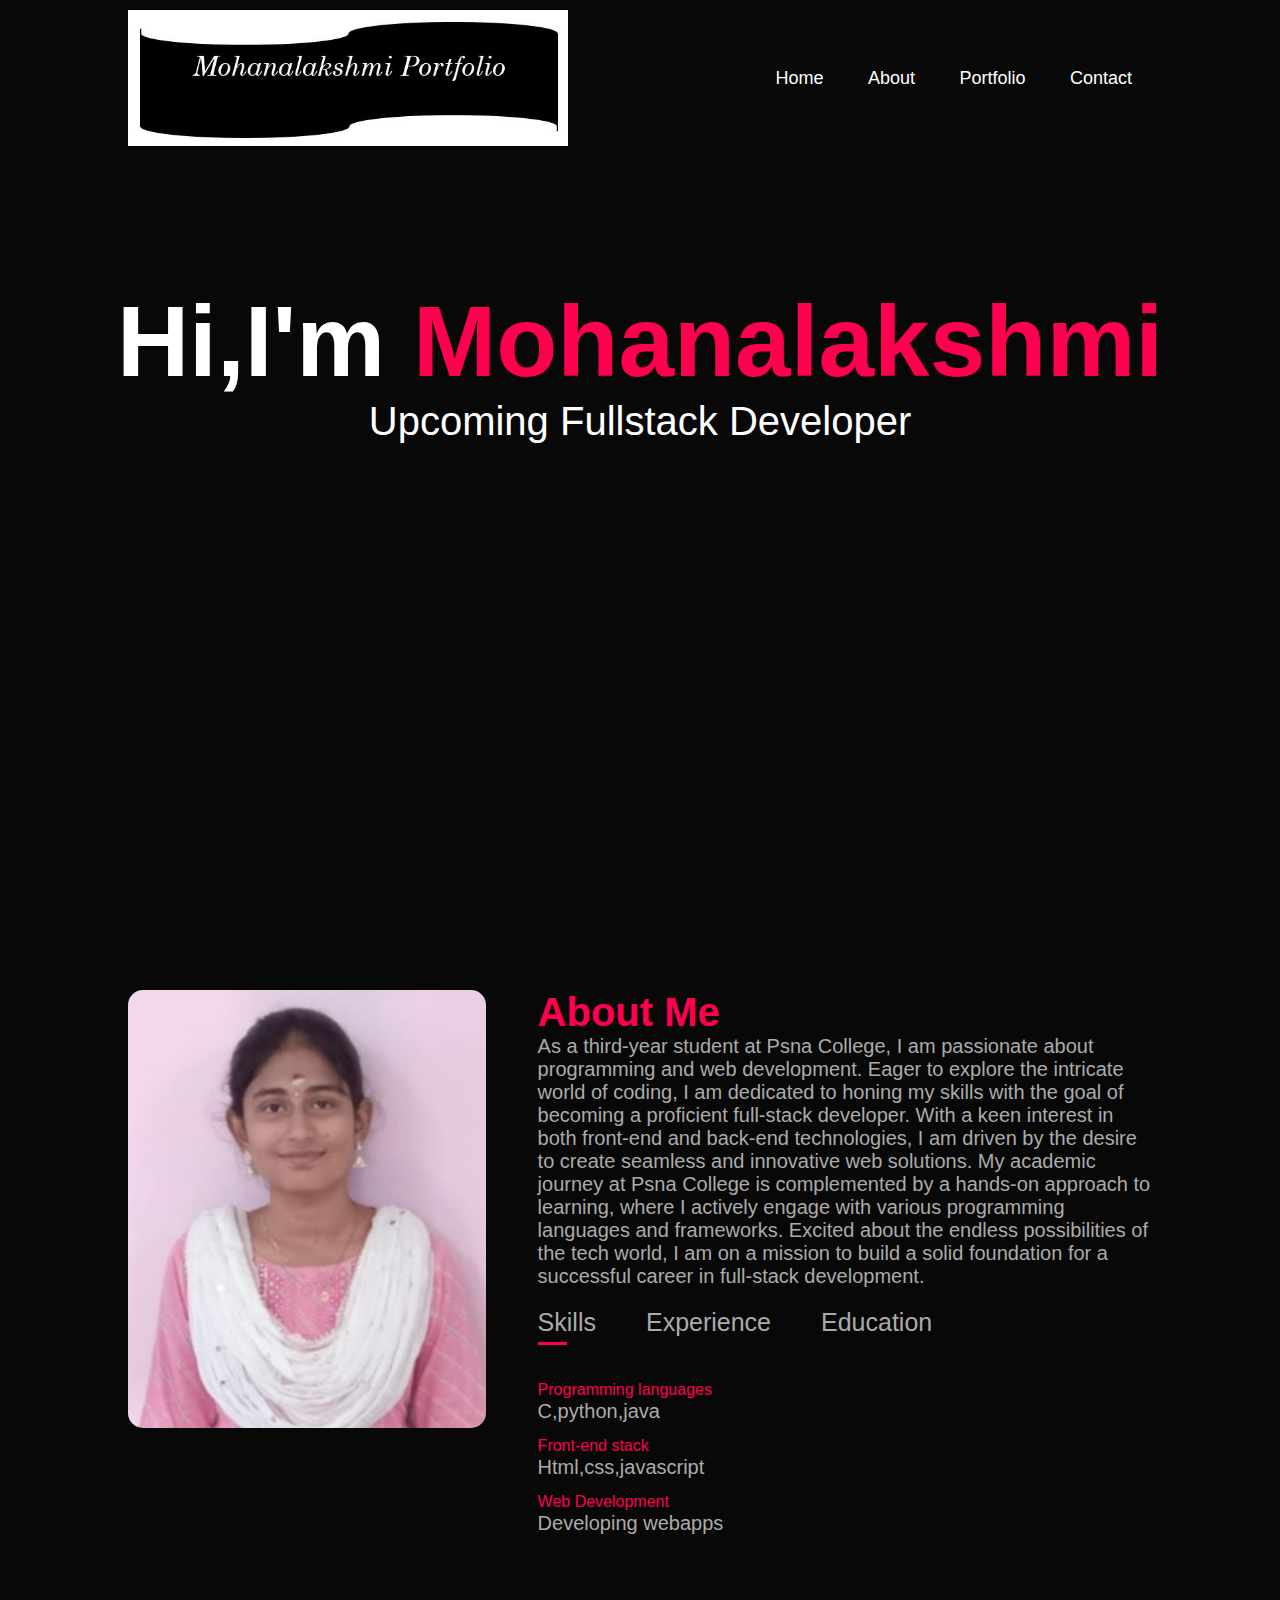
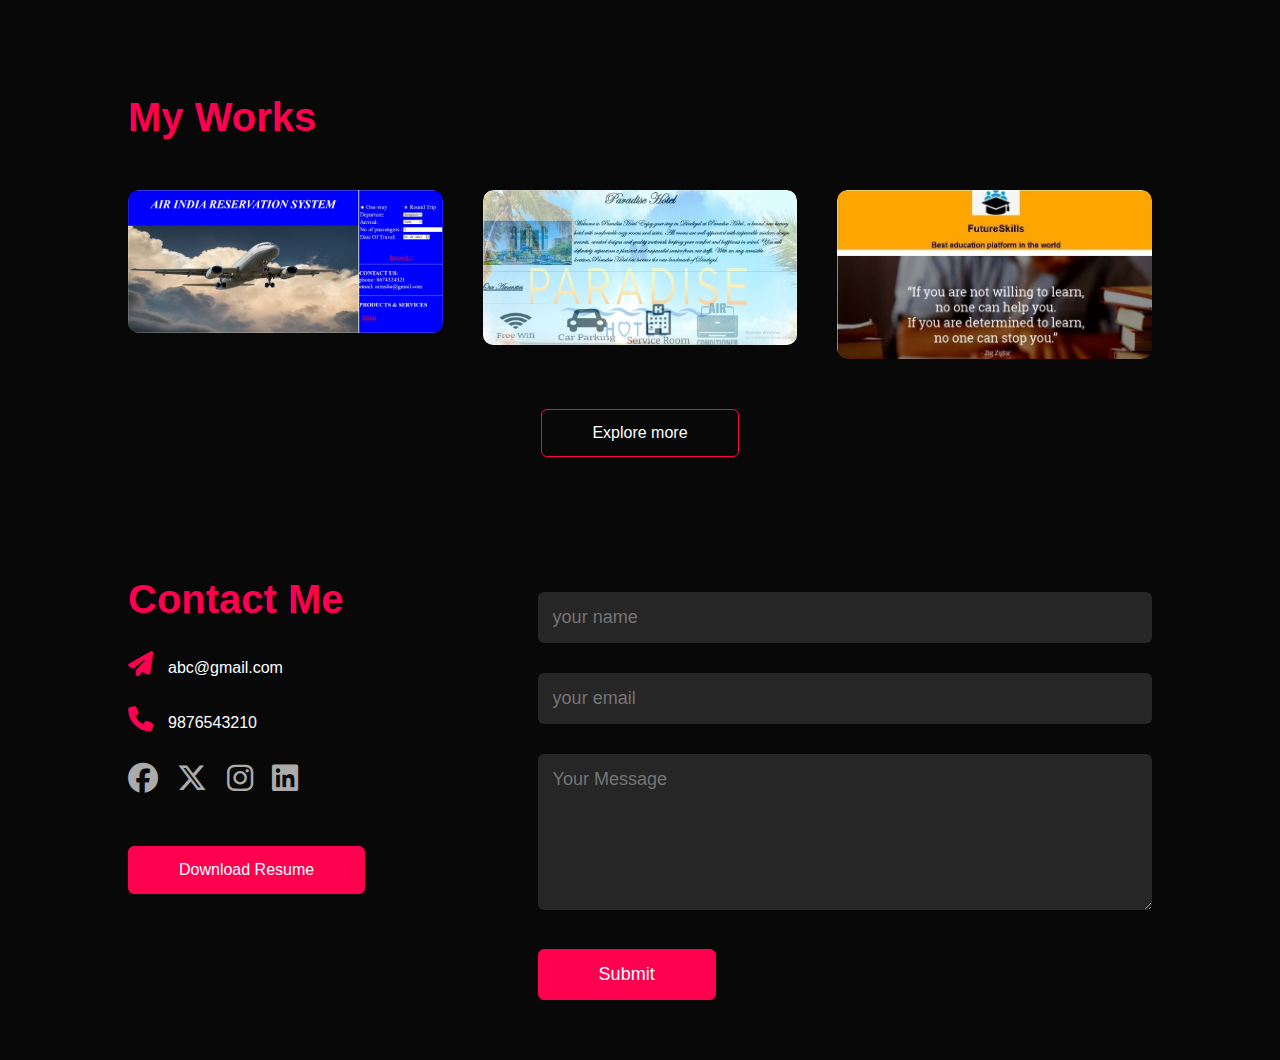
<file: index.html>
<!DOCTYPE html>
<html lang="en">
  <head>
    <meta charset="UTF-8" />
    <meta name="viewport" content="width=device-width, initial-scale=1.0" />
    <title>protfolio</title>
    <link rel="stylesheet" href="style.css" />
    <link
      rel="stylesheet"
      href="https://cdnjs.cloudflare.com/ajax/libs/font-awesome/6.5.1/css/all.min.css"
    />
  </head>
  <body>
    <div id="header">
      <div class="container">
        <nav>
          <img src="logo.jpg" class="logo" />
          <ul id="sidemenu">
            <li><a href="#header">Home</a></li>
            <li><a href="#about">About</a></li>
            <li><a href="#portfolio">Portfolio</a></li>
            <li><a href="#contact">Contact</a></li>
            <i class="fas fa-times" onclick="closemenu()"></i>
          </ul>
          <i class="fas fa-bars" onclick="openmenu()"> </i>
        </nav>
      </div>
      <div class="header-text">
        <h1>Hi,I'm <span>Mohanalakshmi</span></h1>
        <p>Upcoming Fullstack Developer</p>
      </div>
    </div>
    <!--------------------------------ABOUT------------------------------------------------->
    <div id="about">
      <div class="container">
        <div class="row">
          <div class="about-col-1">
            <img src="Mohana.jpg" />
          </div>
          <div class="about-col-2">
            <h1 class="sub-title">About Me</h1>
            <p>
              As a third-year student at Psna College, I am passionate about
              programming and web development. Eager to explore the intricate
              world of coding, I am dedicated to honing my skills with the goal
              of becoming a proficient full-stack developer. With a keen
              interest in both front-end and back-end technologies, I am driven
              by the desire to create seamless and innovative web solutions. My
              academic journey at Psna College is complemented by a hands-on
              approach to learning, where I actively engage with various
              programming languages and frameworks. Excited about the endless
              possibilities of the tech world, I am on a mission to build a
              solid foundation for a successful career in full-stack
              development.
            </p>
            <div class="tab-titles">
              <p class="tab-links active" onclick="opentab('Skills')">Skills</p>
              <p class="tab-links" onclick="opentab('Experience')">
                Experience
              </p>
              <p class="tab-links" onclick="opentab('Education')">Education</p>
            </div>
            <div class="tab-contents s" id="Skills">
              <ul>
                <li>
                  <span>Programming languages</span><br />
                  C,python,java
                </li>
                <li><span>Front-end stack</span><br />Html,css,javascript</li>
                <li>
                  <span>Web Development</span><br />
                  Developing webapps
                </li>
              </ul>
            </div>
            <div class="tab-contents" id="Experience">
              <ul>
                <li>
                  <span>2023 November</span><br />
                  Web development intern at Arsus Solutions
                </li>
                <li>
                  <span>2023 October</span><br />AWS Master class Student of
                  PanTech eLearning
                </li>
              </ul>
            </div>
            <div class="tab-contents" id="Education">
              <ul>
                <li>
                  <span>B.E CSE(2021-2025)</span><br />
                  PSNA College of engineering and technology
                </li>
                <li>
                  <span>HSC</span><br />St.Joseph's.matric.higher.sec.school
                </li>
              </ul>
            </div>
          </div>
        </div>
      </div>
    </div>
    <!--------------------PORTFOLIO--------------------->
    <div id="portfolio">
      <div class="container">
        <h1 class="sub-title">My Works</h1>
        <div class="worklist">
          <div class="work">
            <img src="flight.JPG"/>
            <div class="layer">
              <h3>Flight ticket booking website</h3>
              <p>This website enables user to book their flight tickets.</p>
              <a href="flight.html"><i class="fas fa-external-link-alt"></i></a>
            </div>
          </div>
          <div class="work">
            <img src="hotel.JPG"/>
            <div class="layer">
              <h3>Hotel rooms booking website</h3>
              <p>This website enables user to book their rooms in hotel.</p>
              <a href="eg.html"><i class="fas fa-external-link-alt"></i></a>
            </div>
          </div>
          <div class="work">
            <img src="land.JPG"/>
            <div class="layer">
              <h3>Landing webage</h3>
              <p>
                This website enables user to access different educational
                courses.
              </p>
              <a href="land.html"><i class="fas fa-external-link-alt"></i></a>
            </div>
          </div>
        </div>
        <a href="#" class="btn">Explore more</a>
      </div>
    </div>
    <!--------------------------------contact-------------------------->
    <div id="contact">
      <div class="container">
        <div class="row">
          <div class="contact-left">
            <h1 class="sub-title">Contact Me</h1>
            <p><i class="fa-solid fa-paper-plane"></i>abc@gmail.com</p>
            <p><i class="fa-solid fa-phone"></i>9876543210</p>
            <div class="social-icons">
              <a href="https://facebook.com/"
                ><i class="fa-brands fa-facebook"></i
              ></a>
              <a href="https://twitter.com/"
                ><i class="fa-brands fa-x-twitter"></i
              ></a>
              <a href="https://instagram.com/"
                ><i class="fa-brands fa-instagram"></i
              ></a>
              <a
                href="https://www.linkedin.com/in/mohanalakshmi-s-827165229?utm_source=share&utm_campaign=share_via&utm_content=profile&utm_medium=android_app"
                ><i class="fa-brands fa-linkedin"></i
              ></a>
            </div>
            <a href="Resume.pdf" download class="btn btn2">Download Resume</a>
          </div>
          <div class="contact-right">
            <form>
              <input type="text" name="Name" placeholder="your name" required />
              <input
                type="text"
                name="email"
                placeholder="your email"
                required
              />
              <textarea
                name="Message"
                rows="6"
                placeholder="Your Message"
              ></textarea>
              <button type="submit" class="btn btn2">Submit</button>
            </form>
          </div>
        </div>
      </div>
    </div>

    <!---------------------javascript---------------------->
    <script>
      var tablinks = document.getElementsByClassName("tab-links");
      var tabcontents = document.getElementsByClassName("tab-contents");
      function opentab(tabname) {
        for (tablink of tablinks) {
          tablink.classList.remove("active");
        }
        for (tabcontent of tabcontents) {
          tabcontent.classList.remove("s");
        }
        event.currentTarget.classList.add("active");
        document.getElementById(tabname).classList.add("s");
      }
    </script>
    <script>
      var sidemen = document.getElementById("sidemenu");
      function openmenu() {
        sidemen.style.right = "0";
      }
      function closemenu() {
        sidemen.style.right = "-200px";
      }
    </script>
  </body>
</html>
</file>
<file: style.css>
* {
  margin: 0;
  padding: 0;
  font-family: "Poppins", sans-serif;
  box-sizing: border-box;
}
html {
  scroll-behavior: smooth;
}
body {
  background: #080808;
  color: #fff;
}
#header {
  width: 100%;
  height: 100vh;
  background-size: cover;
  background-position: center;
}
.container {
  padding: 10px 10%;
}
nav {
  display: flex;
  align-items: center;
  justify-content: space-between;
  flex-wrap: wrap;
}

.logo {
  width: 440px;
}

nav ul li {
  display: inline-block;
  list-style: none;
  margin: 10px 20px;
}
nav ul li a {
  color: #fff;
  text-decoration: none;
  font-size: 18px;
  position: relative;
}
nav ul li a::after {
  content: "";
  width: 0;
  height: 3px;
  background: #ff004f;
  position: absolute;
  left: 0;
  bottom: -6px;
  transition: 0.5s;
}
nav ul li a:hover::after {
  width: 100%;
}
.header-text {
  margin-top: 10%;
  font-size: 40px;
  text-align: center;
}
.header-text h1 {
  font-size: 100px;
  margin-top: 20px;
}
.header-text h1 span {
  color: #ff004f;
}

#about {
  padding: 80px 0;
  color: #ababab;
}
.row {
  display: flex;
  justify-content: space-between;
  flex-wrap: wrap;
}
.about-col-1 {
  flex-basis: 35%;
}
.about-col-1 img {
  width: 100%;
  border-radius: 15px;
}
.about-col-2 {
  flex-basis: 60%;
  font-size: 20px;
}

.sub-title {
  font-size: 40px;
  font-weight: 600;
  color: #ff004f;
}
.tab-titles {
  display: flex;
  margin: 20px 0 40px;
}
.tab-links {
  margin-right: 50px;
  font-size: 25px;
  font-weight: 500;
  cursor: pointer;
  position: relative;
}
.tab-links::after {
  content: "";
  width: 0;
  height: 3px;
  background: #ff004f;
  position: absolute;
  left: 0;
  bottom: -8px;
  transition: 0.5s;
}
.tab-links.active::after {
  width: 50%;
}
.tab-contents ul li {
  list-style: none;
  margin: 10px 0;
}
.tab-contents ul li span {
  color: #ff004f;
  font-size: 16px;
}
.tab-contents {
  display: none;
}
.tab-contents.s {
  display: block;
}
#portfolio {
  padding: 50px 0;
}
.worklist {
  display: grid;
  grid-template-columns: repeat(auto-fit, minmax(250px, 1fr));
  grid-gap: 40px;
  margin-top: 50px;
}
.work {
  border-radius: 10px;
  position: relative;
  overflow:hidden;
}
.work img {
  width: 100%;
  border-radius: 10px;
  display: block;
  transition: transform 0.5s;
}
.layer {
  width: 100%;
  height: 0;
  background: linear-gradient(rgba(0, 0, 0, 0.6), #ff004f);
  border-radius: 10px;
  position: absolute;
  left: 0;
  bottom: 0;
  overflow:hidden;
  display: flex;
  align-items: center;
  justify-content: center;
  flex-direction: column;
  padding: 0 40px;
  text-align: center;
  font-size: 14px;
  transition: height 0.5s;
}
.layer h3 {
  font-weight: 800;
  margin-bottom: 20px;
}
.layer a {
  margin-top: 20px;
  color: #ff004f;
  text-decoration: none;
  font-size: 18px;
  line-height: 60px;
  background: #fff;
  width: 60px;
  height: 60px;
  border-radius: 50%;
  text-align: center;
}
.work:hover img {
  transform: scale(1.1);
}
.work:hover .layer {
  height: 100%;
}
.btn {
  display: block;
  margin: 50px auto;
  width: fit-content;
  border: 1px solid #ff004f;
  padding: 14px 50px;
  border-radius: 6px;
  text-decoration: none;
  color: #fff;
  transition: background 0.5s;
}
.btn:hover {
  background: #ff004f;
}
<!-----------------------------------contact------------------------------
  > .contact-left {
  flex-basis: 35%;
}
.contact-right {
  flex-basis: 60%;
}
.contact-left p {
  margin-top: 30px;
}
.contact-left p i {
  color: #ff004f;
  margin-right: 15px;
  font-size: 25px;
}
.social-icons {
  margin-top: 30px;
}
.social-icons a {
  text-decoration: none;
  font-size: 30px;
  margin-right: 15px;
  color: #ababab;
  display: inline-block;
  transition: transform 0.5s;
}
.social-icons a:hover {
  color: #ff004f;
  transform: translateY(-5px);
}
.btn.btn2 {
  display: inline-block;
  background: #ff004f;
}
.contact-right form {
  width: 100%;
}
form input,
form textarea {
  width: 100%;
  border: 0;
  outline: none;
  background: #262626;
  padding: 15px;
  margin: 15px 0;
  color: #fff;
  font-size: 18px;
  border-radius: 6px;
}
form .btn2 {
  padding: 14px 60px;
  font-size: 18px;
  margin-top: 20px;
  cursor: pointer;
}

/*-------------------------------small screen------------------*/
nav .fas {
  display: none;
}
@media only screen and (max-width: 600px) {
  .header-text {
    font-size: 16px;
  }
  .header-text h1 {
    font-size: 20px;
  }
  nav .fas {
    display: block;
    font-size: 25px;
  }
  nav ul {
    background: #ff004f;
    position: fixed;
    top: 0;
    right: -200px;
    width: 200px;
    height: 100vh;
    padding-top: 50px;
    z-index: 2;
    transition: right 0.5s;
  }
  nav ul li {
    display: block;
    margin: 25px;
  }
  nav ul .fas {
    position: absolute;
    top: 25px;
    left: 25px;
    cursor: pointer;
  }
}
</file>
